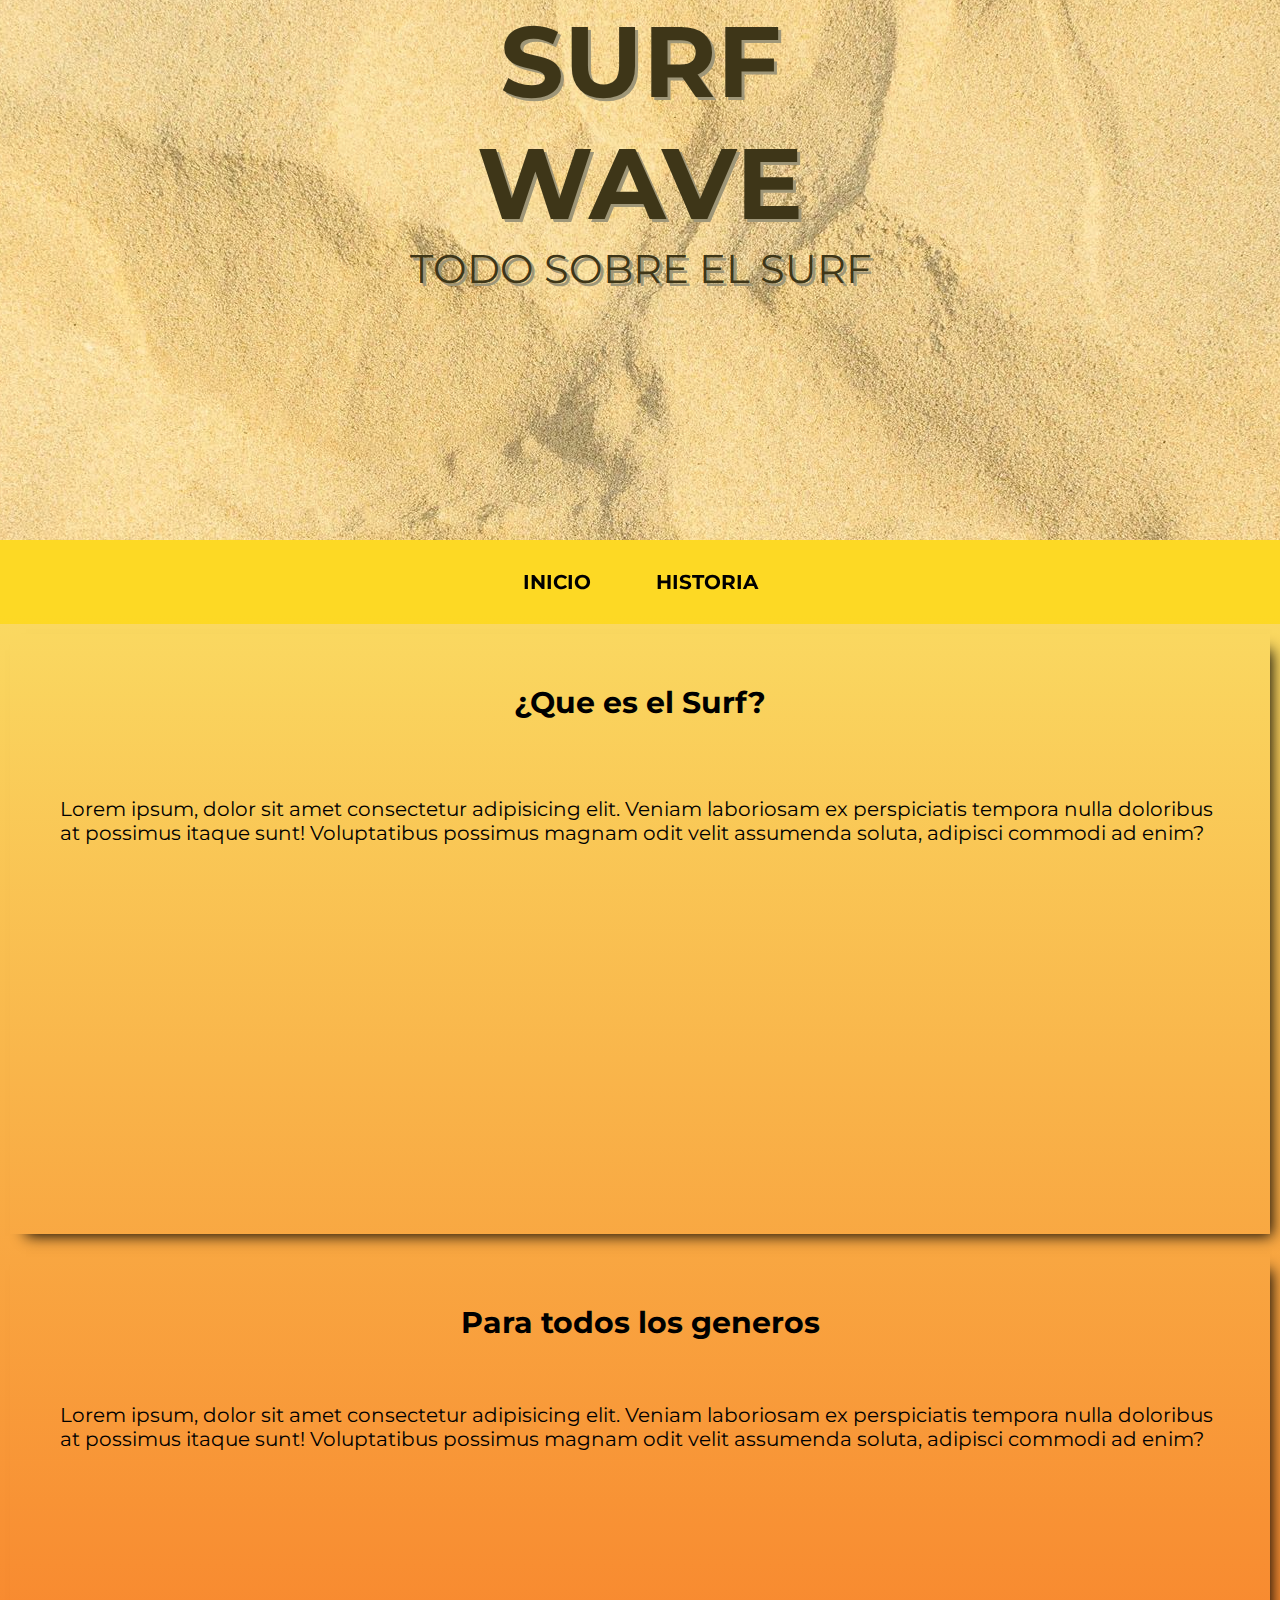
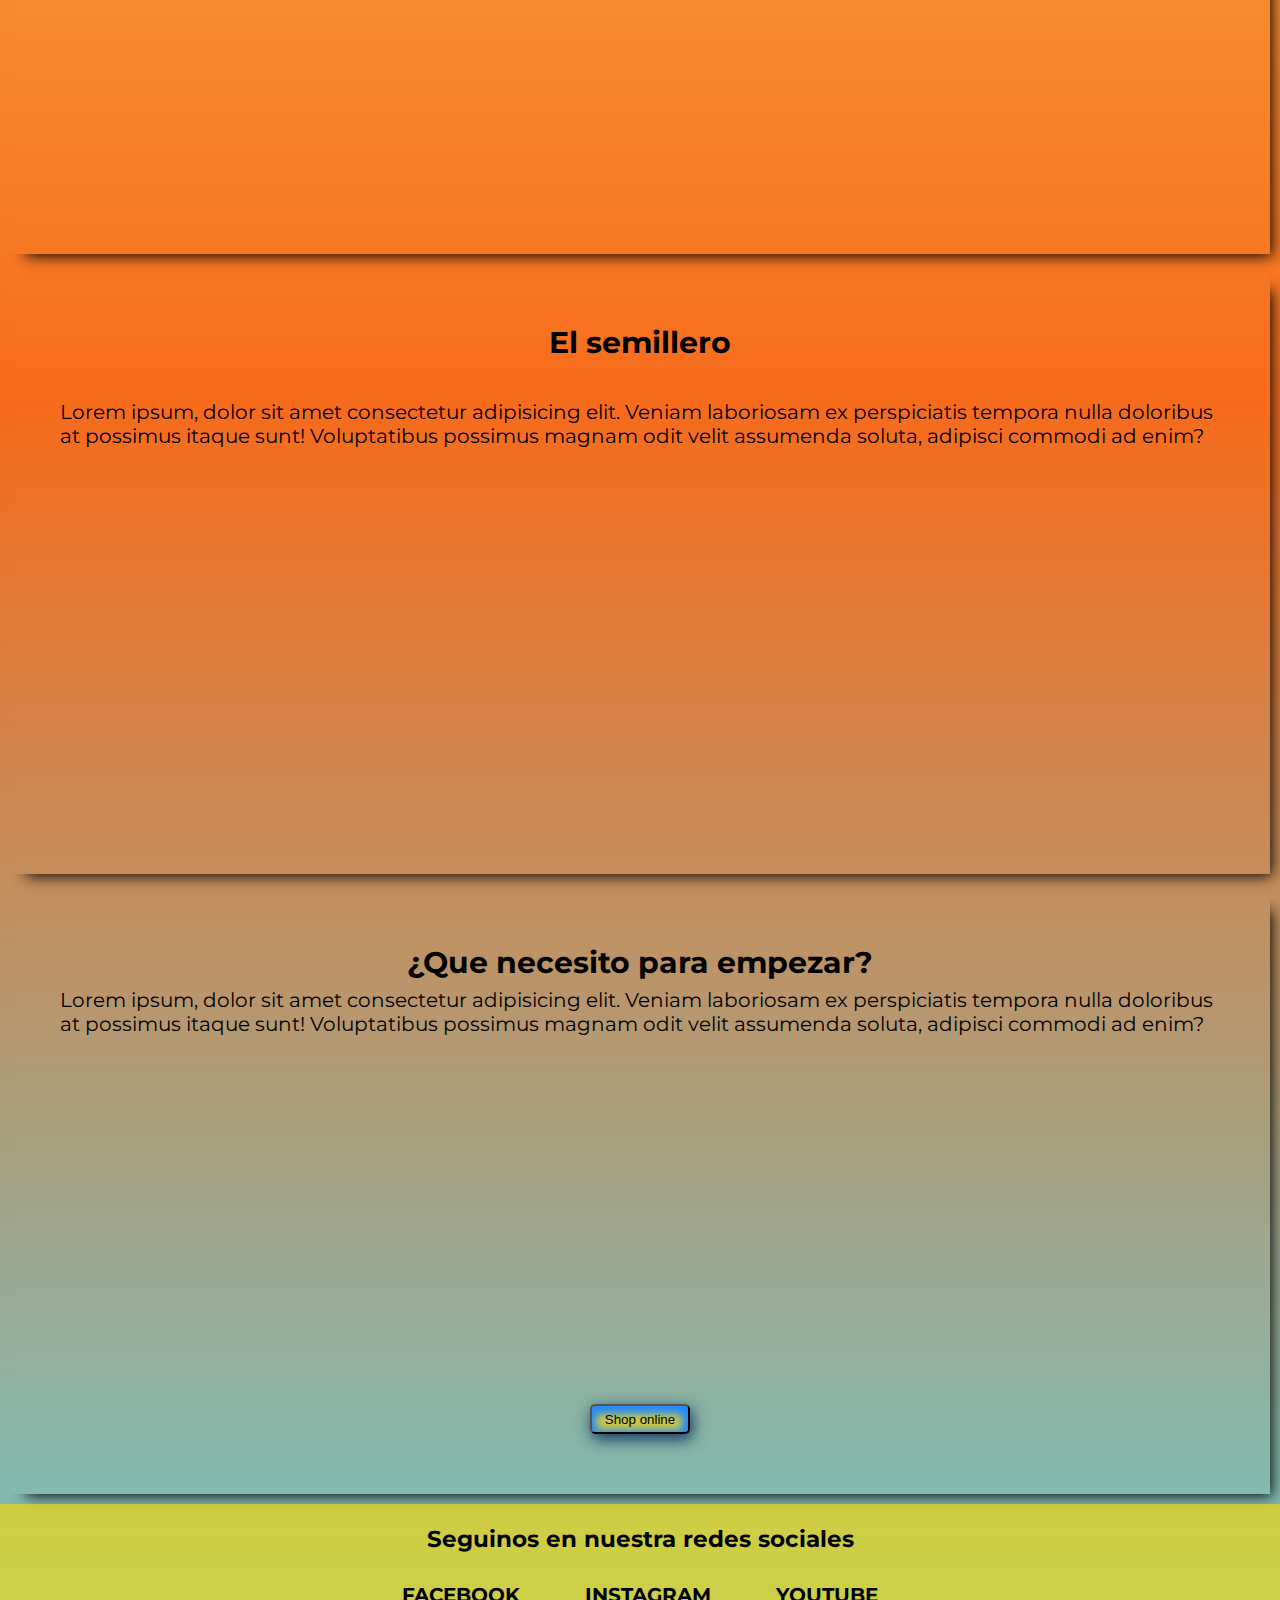
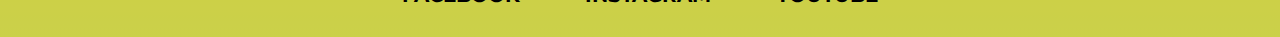
<file: index.html>
<!DOCTYPE html>
<html lang="es">
<head>
    <meta charset="UTF-8">
    <meta http-equiv="X-UA-Compatible" content="IE=edge">
    <meta name="viewport" content="width=device-width, initial-scale=1.0">
    <title>Surf Wave</title>
    <!-- CSS -->
    <link rel="stylesheet" href="css/estilo.css">
    <!-- FAVICON -->
    <link rel="shortcut icon" href="img/favico.jpg" type="image/x-icon">
    <!-- Libreria AOS -->
    <link href="https://unpkg.com/aos@2.3.1/dist/aos.css" rel="stylesheet">
    
</head>
<body class="gridPadre">
    
    <!-- Encabezado e imagen principal -->
    <header class="encabezado">
        <div>
            <h1>Surf Wave</h1>
            <p class="subTitulo">Todo sobre el surf</p>
        </div>
    </header>
    
    <!-- Menu de navegacion -->
    <!-- Animacion Aos en el nav -->
    <nav data-aos="flip-up"> 
        <ul>
            <li><a href="index.html">Inicio</a></li>
            <li><a href="html/historia.html">Historia</a></li>
        </ul>
    </nav>

    <!-- Contenido principal SURF -->
    
        <section class="sectionA">
            <h2>¿Que es el Surf?</h2>
            <p>Lorem ipsum, dolor sit amet consectetur adipisicing elit. Veniam laboriosam ex perspiciatis tempora nulla doloribus at possimus itaque sunt! Voluptatibus possimus magnam odit velit assumenda soluta, adipisci commodi ad enim?</p>
            <img div data-aos="flip-left" src="img/slide-surf-ilha-grande.jpg" alt="Foto Surf">
        </section>

        <section class="sectionB">
            <h2>Para todos los generos</h2>
            <p>Lorem ipsum, dolor sit amet consectetur adipisicing elit. Veniam laboriosam ex perspiciatis tempora nulla doloribus at possimus itaque sunt! Voluptatibus possimus magnam odit velit assumenda soluta, adipisci commodi ad enim?</p>
            <img data-aos="flip-right" src="img/mujersuf.jpg" alt="Foto Mujer">
        </section>

        <section class="sectionC">
            <h2>El semillero</h2>
            <p>Lorem ipsum, dolor sit amet consectetur adipisicing elit. Veniam laboriosam ex perspiciatis tempora nulla doloribus at possimus itaque sunt! Voluptatibus possimus magnam odit velit assumenda soluta, adipisci commodi ad enim?</p>
            <img div data-aos="flip-left" src="img/surf-lessons-in-gold-coast-for-kids-get-wet-surf-school-hero.jpg" alt="Foto Chicos">
        </section>

        <section class="sectionD">
            <h2>¿Que necesito para empezar?</h2>
            <p>Lorem ipsum, dolor sit amet consectetur adipisicing elit. Veniam laboriosam ex perspiciatis tempora nulla doloribus at possimus itaque sunt! Voluptatibus possimus magnam odit velit assumenda soluta, adipisci commodi ad enim?</p>
            <img data-aos="flip-right" src="img/Publicidad4.jpg" alt="fotoCompra">
            <button>Shop online</button>
        </section>


        <!-- PIE DE PAGINA -->
        <footer>
            <h3>Seguinos en nuestra redes sociales</h3>
            <ul>
                <li><a href="https://www.facebook.com.ar" target="_blank">Facebook</a></li>
                <li><a href="https://www.instagram.com" target="_blank">Instagram</a></li>
                <li><a href="https://www.youtube.com.ar" target="_blank">Youtube</a></li>
            </ul>
        </footer>



    



<!-- SCRIPT LIBRERIA AOS -->
<script src="https://unpkg.com/aos@2.3.1/dist/aos.js"></script>
<script>
    AOS.init();
  </script>



</body>
</html>
</file>
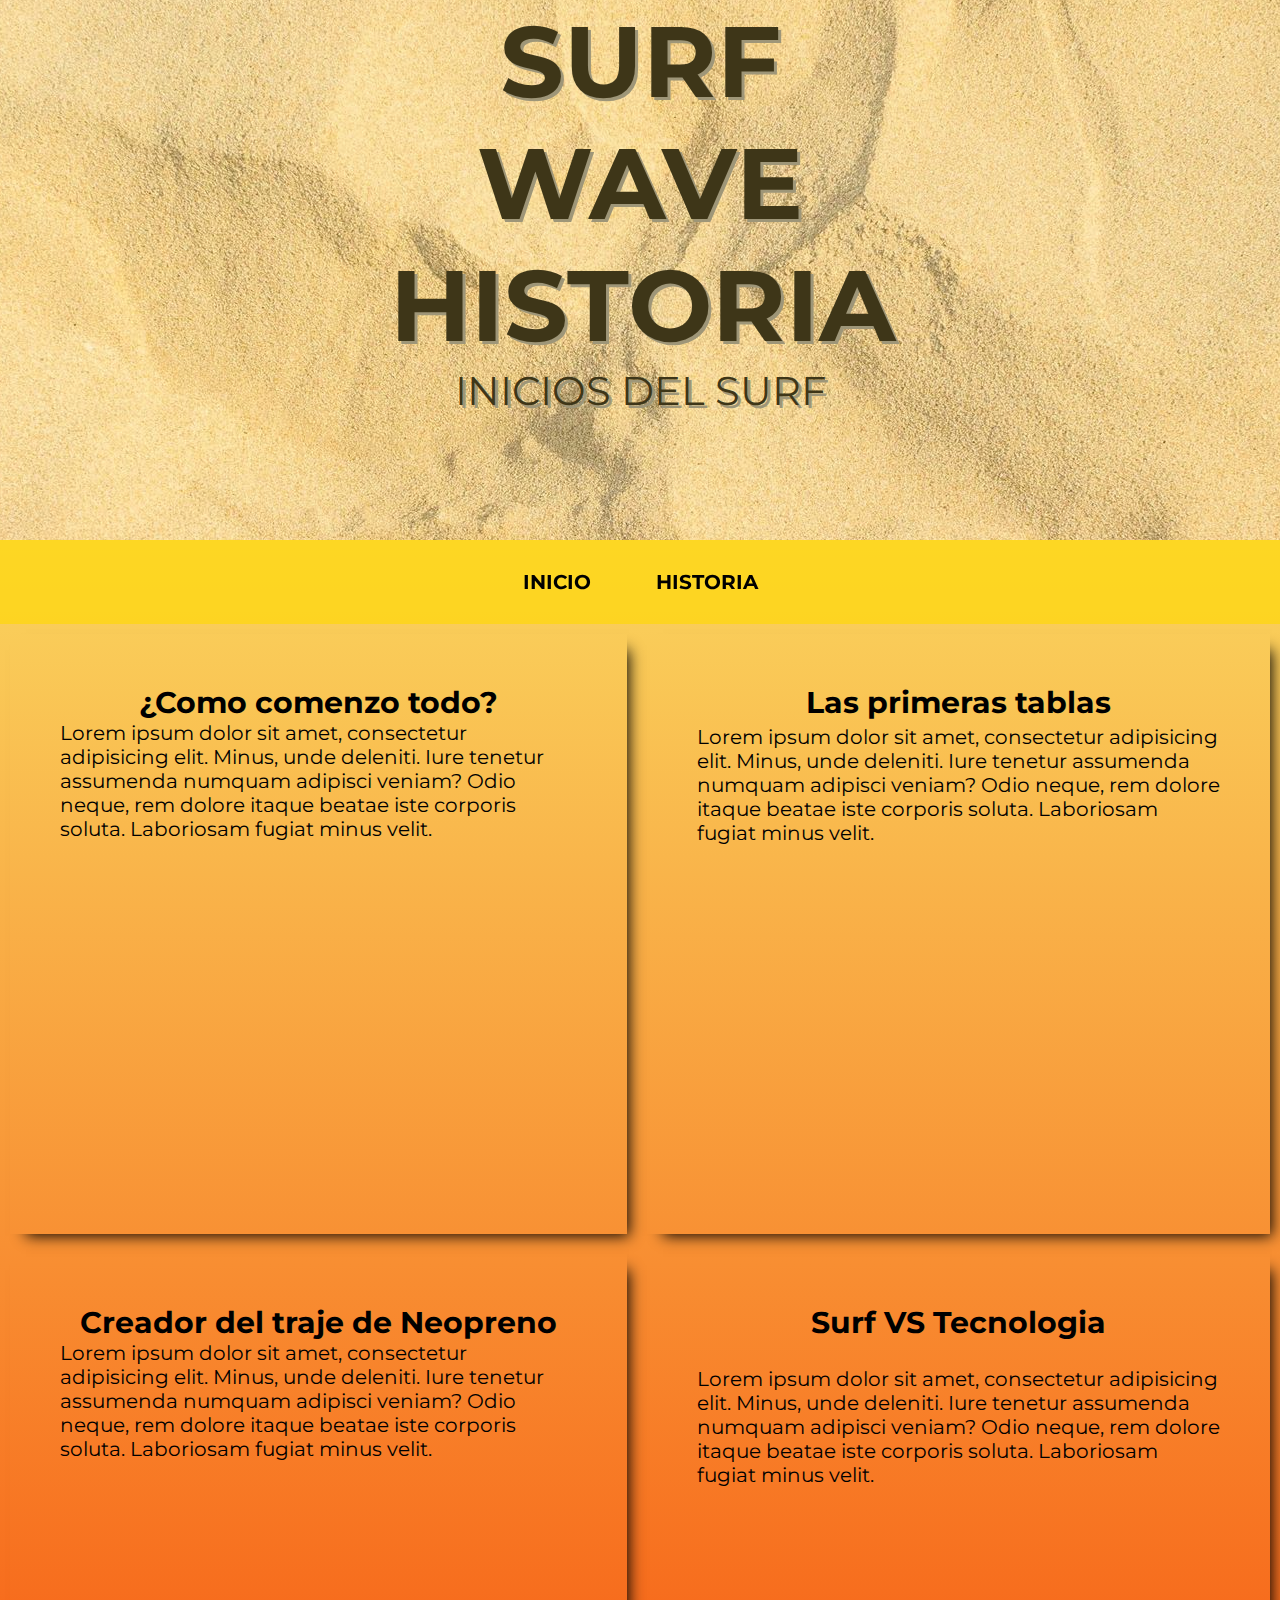
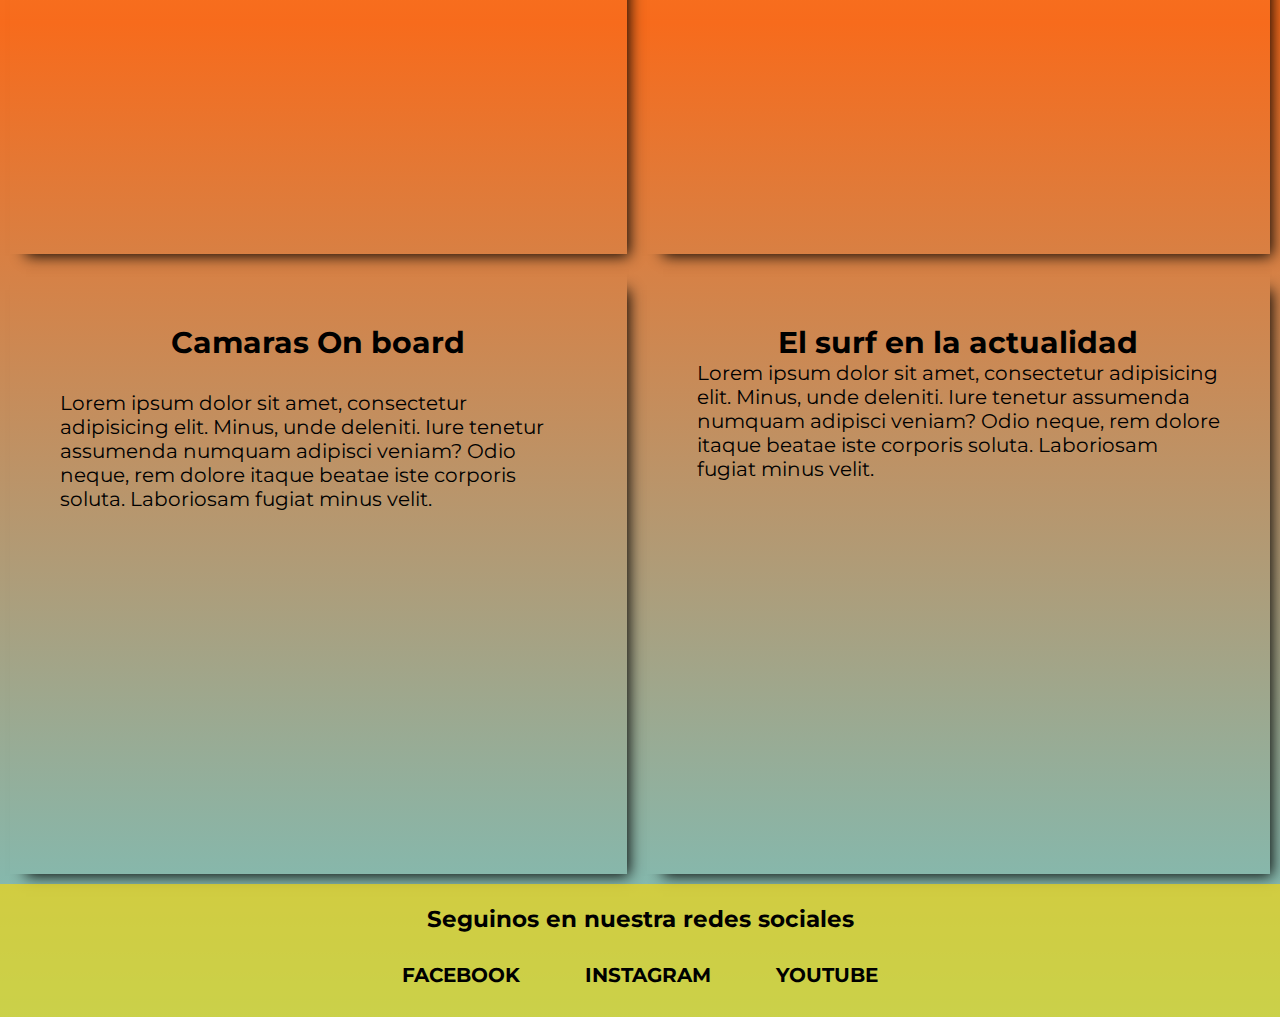
<file: html/historia.html>
<!DOCTYPE html>
<html lang="es">
<head>
    <meta charset="UTF-8">
    <meta http-equiv="X-UA-Compatible" content="IE=edge">
    <meta name="viewport" content="width=device-width, initial-scale=1.0">
    <title>Surf Wave Historia</title>
    <!-- CSS -->
    <link rel="stylesheet" href="../css/estilo.css">
    <!-- FAVICON -->
    <link rel="shortcut icon" href="img/favico.jpg" type="image/x-icon">
    <!-- Libreria AOS -->
    <link href="https://unpkg.com/aos@2.3.1/dist/aos.css" rel="stylesheet">
    
    
</head>
<body class="gridHistoria">
     <!-- Encabezado e imagen principal -->
    <header class="encabezado">
        <div>
            <h1>Surf Wave Historia</h1>
            <p class="subTitulo">Inicios del surf</p>
        </div>
    </header> 

    <!-- Menu de navegacion -->
    <nav data-aos="flip-down">
        <ul>
            <li><a href="../index.html">Inicio</a></li>
            <li><a href="historia.html">Historia</a></li>
        </ul>
    </nav>



    <!-- Contenido principal Historia -->

    <section class="histA" >
        <h2>¿Como comenzo todo?</h2>
        <p>Lorem ipsum dolor sit amet, consectetur adipisicing elit. Minus, unde deleniti. Iure tenetur assumenda numquam adipisci veniam? Odio neque, rem dolore itaque beatae iste corporis soluta. Laboriosam fugiat minus velit.</p>
        <img div data-aos="zoom-in" src="../img/Duke-Kahanamoku.jpg" alt="foto Duke">
    </section>

    <section class="histB" >
        <h2>Las primeras tablas</h2>
        <p>Lorem ipsum dolor sit amet, consectetur adipisicing elit. Minus, unde deleniti. Iure tenetur assumenda numquam adipisci veniam? Odio neque, rem dolore itaque beatae iste corporis soluta. Laboriosam fugiat minus velit.</p>
        <img div data-aos="zoom-in" src="../img/Lone_Alaia_board_surfer.jpg" alt="foto Duke">
    </section>

    <section class="histC" >
        <h2>Creador del traje de Neopreno</h2>
        <p>Lorem ipsum dolor sit amet, consectetur adipisicing elit. Minus, unde deleniti. Iure tenetur assumenda numquam adipisci veniam? Odio neque, rem dolore itaque beatae iste corporis soluta. Laboriosam fugiat minus velit.</p>
        <img div data-aos="zoom-in" src="../img/BPFXNGZV55RRVZXVLQDTYTHMXY.jpg" alt="foto Oneill">
    </section>

    <section class="histD" >
        <h2>Surf VS Tecnologia</h2>
        <p>Lorem ipsum dolor sit amet, consectetur adipisicing elit. Minus, unde deleniti. Iure tenetur assumenda numquam adipisci veniam? Odio neque, rem dolore itaque beatae iste corporis soluta. Laboriosam fugiat minus velit.</p>
        <img div data-aos="zoom-in" class="imgSurf" src="../img/techsurf.png" alt="foto Surf">
    </section>

    <section class="histE" >
        <h2>Camaras On board</h2>
        <p>Lorem ipsum dolor sit amet, consectetur adipisicing elit. Minus, unde deleniti. Iure tenetur assumenda numquam adipisci veniam? Odio neque, rem dolore itaque beatae iste corporis soluta. Laboriosam fugiat minus velit.</p>
        <img div data-aos="zoom-in" class="imgSurf" src="../img/go pro.jpg" alt="foto Surf">
    </section>

    <section class="histF" >
        <h2>El surf en la actualidad</h2>
        <p>Lorem ipsum dolor sit amet, consectetur adipisicing elit. Minus, unde deleniti. Iure tenetur assumenda numquam adipisci veniam? Odio neque, rem dolore itaque beatae iste corporis soluta. Laboriosam fugiat minus velit.</p>
        <img div data-aos="zoom-in" class="imgSurf" src="../img/surfnew.jpg" alt="foto Surf">
    </section>

         <!-- PIE DE PAGINA -->
         <footer>
            <h3>Seguinos en nuestra redes sociales</h3>
            <ul>
                <li><a href="https://www.facebook.com.ar" target="_blank">Facebook</a></li>
                <li><a href="https://www.instagram.com" target="_blank">Instagram</a></li>
                <li><a href="https://www.youtube.com.ar" target="_blank">Youtube</a></li>
            </ul>
        </footer>

    
<!-- SCRIPT LIBRERIA AOS -->
<script src="https://unpkg.com/aos@2.3.1/dist/aos.js"></script>
<script>
    AOS.init();
  </script>

 

</body>
</html>
</file>
<file: css/estilo.css>
@import url('https://fonts.googleapis.com/css2?family=Montserrat:wght@300&display=swap');


* {
    margin: 0;
    padding: 0;
    text-decoration: none;
}

html {
    font-size: 62.5%;
}

body {
    font-size: 2rem;
    font-family: 'Montserrat', sans-serif;
    background-image: linear-gradient(180deg, #FAD961 19%, #F76B1C 62%, #74c4c3 100%);
 }

/*--------------------------------------------INDEX--------------------------------------------*/


/*********************************************HEADER*********************************************/

.encabezado {
    background-image: url("../img/sand.jpg");
    background-position: center;
    height: 60vh;
    width: 100%;
    position: relative;
    opacity: 75%;
    grid-area: header;
}

.encabezado div {
    height: 10rem;
    width: 50rem;
    position: absolute;
    top: 0;
    left: 0;
    right: 0;
    margin: auto;
    text-transform: uppercase;
    text-align: center;
    text-shadow: 3px 3px gray;
}

header div h1 {
    font-size: 10rem;
}

.subTitulo {
    font-size: 4rem;
}

/* ANIMACIONES */

/* TITULO */
@keyframes text {
    0% {
        opacity: 0;
      }    
      100% {
        opacity: 100;
      }      
}

h1 {
    animation-name: text;
    animation-duration: 1s;
}



/* SUBTITULO */
@keyframes texto {
      0% {
        opacity: 0;
      }    
      100% {
        opacity: 100;
      }      
}

.subTitulo {
    animation-name: texto;
    animation-duration: 3s;
}



/****************************************NAV************************************* */

nav {
    background-color: rgba(255, 217, 0, 0.625);
    display: flex;
    align-items: center;
    justify-content: center;
    position: sticky;
    top: 0;
    grid-area: nav;
    cursor: pointer;
}

nav ul li {
    list-style-type: none;
    display: inline-block;
    margin: 3rem;
}

a {
    text-decoration: none;
    font-weight: bold;
    text-transform: uppercase;
    color: black;
}

/**************************** CONTENIDO PRINCIPAL***************************** */



section {
    margin: 1rem;
    padding: 5rem;

    
    box-shadow: 9px 9px 14px -7px rgba(0,0,0,0.95);
    -webkit-box-shadow: 9px 9px 14px -7px rgba(0,0,0,0.95);
    -moz-box-shadow: 9px 9px 14px -7px rgba(0,0,0,0.95);

    height: 50rem;

    /* FLEX */
    display: flex;
    flex-direction: column;
    justify-content: space-between;
    align-items: center;
}

section img {
    width: 50rem;
    border-radius: 5px;
    border: 5px solid rgba(255, 217, 0, 0.625);
}


section button {
    border-radius: 5px;
    background-color: rgba(255, 217, 0, 0.625);
    width: 10rem;
    height: 3rem;
    margin: 1rem;
    cursor: pointer;
    -webkit-box-shadow: inset -1px 3px 8px 5px #1F87FF, 2px 5px 16px 0px #0B325E, 5px 5px 15px 5px rgba(0,0,0,0); 
box-shadow: inset -1px 3px 8px 5px #1F87FF, 2px 5px 16px 0px #0B325E, 5px 5px 15px 5px rgba(0,0,0,0);
}




/******************************************FOOTER******************************************/

footer {
    padding-top: 2rem;
    background-color: rgba(255, 217, 0, 0.625);
    text-align: center;
    grid-area: footer;
}

footer ul li {
    display: inline-block;
    margin: 3rem;
}



/**************************************GRID AREAS INDEX**************************************/

.sectionA {
    grid-area: sectionA;
}

.sectionB {
    grid-area: sectionB;

}

.sectionC {
    grid-area: sectionC;
    
}

.sectionD {
    grid-area: sectionD;
    
}


.gridPadre {
    display: grid;
    grid-template-areas:
    "header header header header"
    "nav nav nav nav"
    "sectionA sectionA sectionA sectionA"
    "sectionB sectionB sectionB sectionB"
    "sectionC sectionC sectionC sectionC"
    "sectionD sectionD sectionD sectionD"
    "footer footer footer footer";
}



/***************************************VISTA TABLET INDEX***************************************/

@media (min-width:768px) and (max-width:1200px) {
    .gridPadre {
        display: grid;
        grid-template-areas: 
        "header header"
        "nav nav"
        "sectionA sectionB"
        "sectionC sectionD"
        "footer footer";
    }

    section {
        text-align: center;
    }

    section img {
        width: 300px;
    }

}


/*****************************************VISTA MOBIL INDEX*****************************************/

@media (max-width:480px) {
    .gridPadre {
        display: grid;
        grid-template-areas: 
        "header"
        "nav"
        "sectionA"
        "sectionB"
        "sectionC"
        "sectionD"
        "footer";
    }

    html {
        font-size: 70%;
    }

    nav {
        position: static;
    }

    .encabezado div {
        max-width: 90%;
    }

    section {
        text-align: center;
    }

    section img {
        width: 400px;
    }
}



/*----------------------------------------HISTORIA---------------------------------------*/

/**************************************** *SECTION******************************************/


.imgSurf {
    width: 40rem;
}

.histB img {
    width: 42rem;
}

.histC img {
    margin: 2rem;
    width: 40rem;
}

.histD img {
    width: 50rem;
}

.histE img {
    width: 50rem;
}

.histF img {
    width: 30rem;
    
}


/* ***************************************GRID AREAS HISTORIA****************************************/

.histA {
    grid-area: histA;
}

.histB{
    grid-area: histB;

}

.histC {
    grid-area: histC;
    
}

.histD {
    grid-area: histD;
    
}

.histE {
    grid-area: histE;
    
}

.histF {
    grid-area: histF;
    
}




.gridHistoria {
    display: grid;
    grid-template-areas:
    "header header header header"
    "nav nav nav nav"
    "histaA histA histB histB"
    "histC histC histD histD"
    "histE histE histF histF"
    "footer footer footer footer"
    ;
}




/* ***************************************VISTA TABLET HISTORIA ****************************************/

@media (min-width:768px) and (max-width:1200px) {
    .gridHistoria {
        display: grid;
        grid-template-areas: 
        "header header"
        "nav nav"
        "histA histB"
        "histC histD"
        "histE histF"
        "footer footer";
    }

   
    .histF img {
        width: 30rem;

    }

}


/******************************************VISTA MOBIL HISTORIA***********************************************/

 @media (max-width:480px) {
    .gridHistoria {
        display: grid;
        grid-template-areas: 
        "header"
        "nav"
        "histA"
        "histB"
        "histC"
        "histD"
        "histE"
        "histF"
        "footer";
    }

    html {
        font-size: 60%;
    }

    nav {
        position: static;
    }

    .histF img {
        width: 300px;
    }


    .histC img {
        width: 320px;
    }
}
</file>
